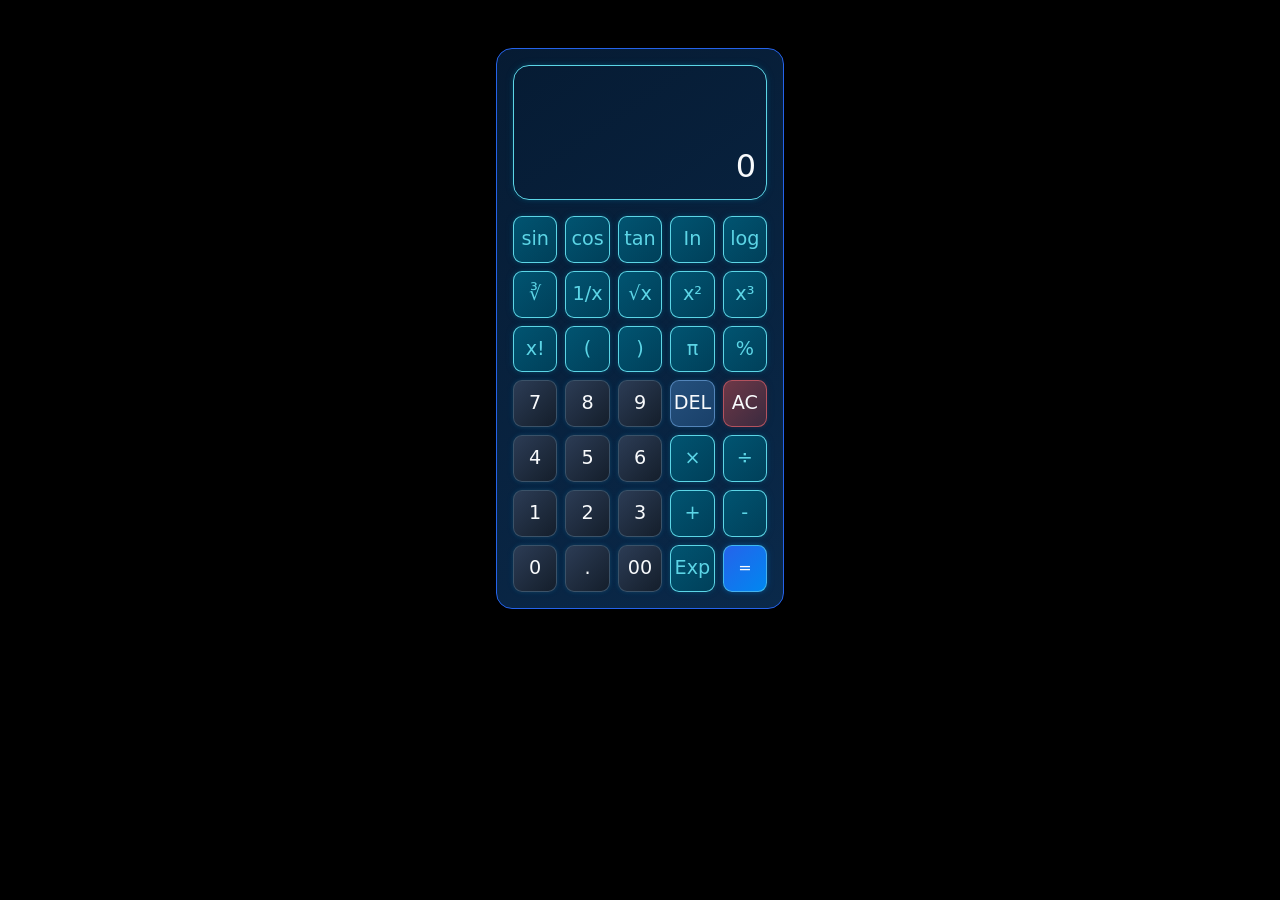
<file: index.html>
<!DOCTYPE html>
<html lang="en">

<head>
    <meta charset="UTF-8">
    <meta name="viewport" content="width=device-width, initial-scale=1.0">
    <title>Document</title>
    <link rel="stylesheet" href="bootstrap.css">
    <link rel="stylesheet" href="style.css">
</head>

<body>
    <div class="card main rounded-4 d-flex m-auto mt-5" style="width: 18rem;">

        <div class="card-body d-flex flex-column gap-3">
            
            <div class="screen d-flex flex-column justify-content-end rounded-4">
                <div id="expr"></div>
                <input type="text" class="input" id="input1" placeholder="0">
            </div>

            <div class="dailer d-flex flex-column gap-2">

                <div class="d-flex gap-2">
                    <button class="btns sign " id="sin">sin</button>
                    <button class="btns sign " id="cos">cos</button>
                    <button class="btns sign " id="tan">tan</button>
                    <button class="btns sign">In</button>
                    <button class="btns sign">log</button>
                </div>

                <div class="d-flex gap-2">
                    <button class="btns sign" id="cubicRoot">∛</button>
                    <button class="btns sign" id="reciprocal">1/x</button>
                    <button class="btns sign" id="sqRoot">√x</button>
                    <button class="btns sign" id="square">x²</button>
                    <button class="btns sign" id="cube">x³</button>
                </div>

                <div class="d-flex gap-2">
                    <button class="btns sign" id="factorial">x!</button>
                    <button class="btns sign">(</button>
                    <button class="btns sign">)</button>
                    <button class="btns sign" id="pi">π</button>
                    <button class="btns sign" id="percentage">%</button>
                </div>

                <div class="d-flex gap-2">
                    <button class="btns num">7</button>
                    <button class="btns num">8</button>
                    <button class="btns num">9</button>
                    <button class="btns delete">DEL</button>
                    <button class="btns allClear">AC</button>
                </div>

                <div class="d-flex gap-2">
                    <button class="btns num">4</button>
                    <button class="btns num">5</button>
                    <button class="btns num">6</button>
                    <button class="btns sign">×</button>
                    <button class="btns sign">÷</button>
                </div>

                <div class="d-flex gap-2">
                    <button class="btns num">1</button>
                    <button class="btns num">2</button>
                    <button class="btns num">3</button>
                    <button class="btns sign">+</button>
                    <button class="btns sign">-</button>
                </div>

                <div class="d-flex gap-2">
                    <button class="btns num">0</button>
                    <button class="btns num">.</button>
                    <button class="btns num">00</button>
                    <button class="btns sign" id="exponent">Exp</button>
                    <button class="equals">=</button>
                </div>

            </div>

        </div>
    </div>


    <script src="app.js"></script>
</body>

</html>
</file>
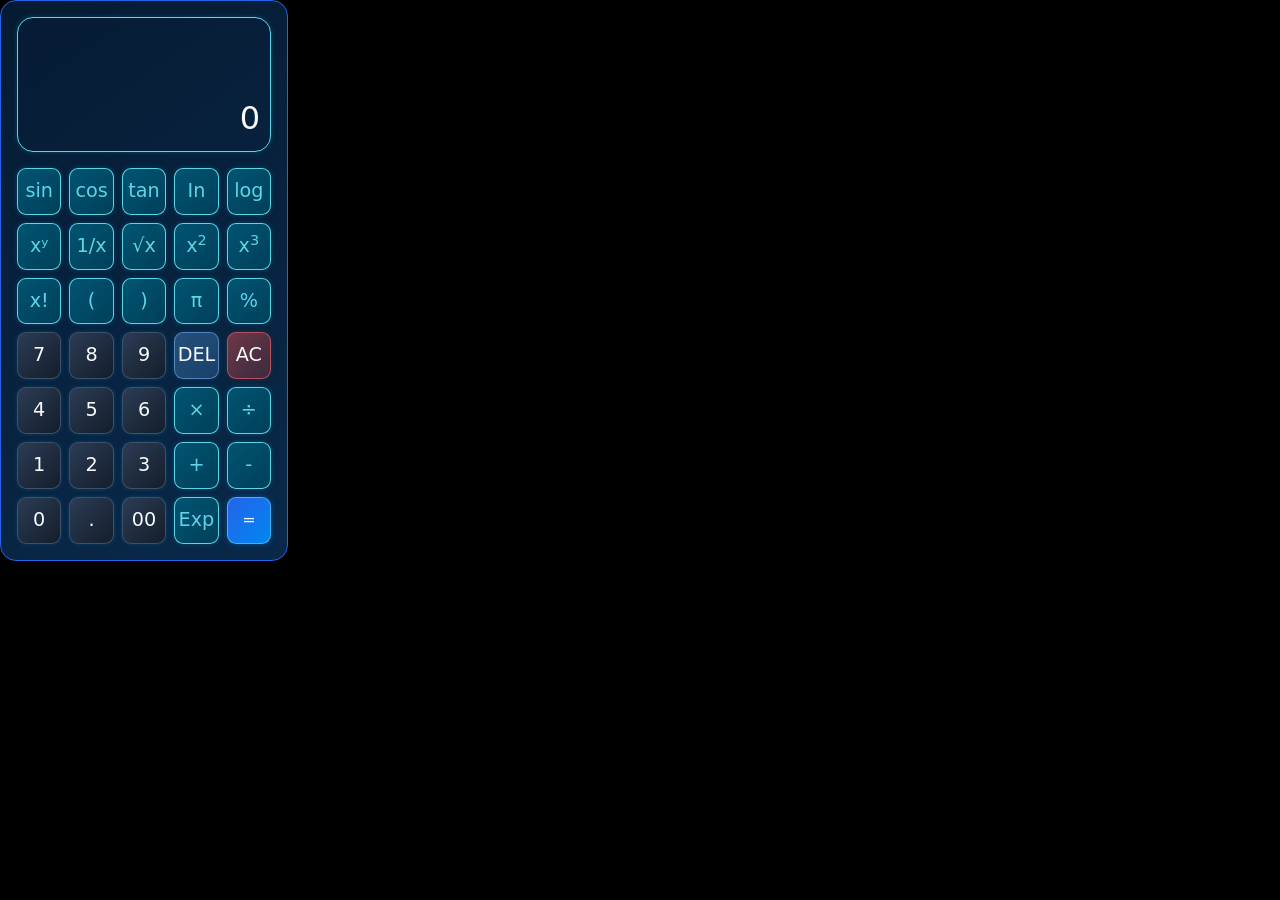
<file: inderx.html>
<!DOCTYPE html>
<html lang="en">
<head>
    <meta charset="UTF-8">
    <meta name="viewport" content="width=device-width, initial-scale=1.0">
    <title>Document</title>
    <link rel="stylesheet" href="bootstrap.css">
    <link rel="stylesheet" href="style.css">
</head>
<body>
    <div class="card main rounded-4" style="width: 18rem;">

  <div class="card-body d-flex flex-column gap-3">

    <!-- <div>
        <button>Light</button>
        <button>Drak</button>
    </div> -->

   <div class="screen d-flex flex-column justify-content-end rounded-4">
    <div id="expr" ></div>
    <input type="text" class="input" id="input1" placeholder="0">
   </div>

   <div class="dailer d-flex flex-column gap-2">

   <div class="d-flex gap-2">
        <button class="btns sign " id="sin">sin</button>
        <button class="btns sign " id="cos">cos</button>
        <button class="btns sign " id="tan">tan</button>
        <button class="btns sign">In</button>
        <button class="btns sign">log</button>
    </div>

     <div class="d-flex gap-2">
        <button  class="btns sign" id="power">xʸ</button>
        <button  class="btns sign" id="reciprocal">1/x</button>
        <button  class="btns sign">&radic;x</button>
        <button  class="btns sign">x<sup>2</sup></button>
        <button class="btns sign"> x<sup>3</sup></button>
    </div>

     <div class="d-flex gap-2">
        <button class="btns sign">x!</button>
        <button class="btns sign">(</button>
        <button class="btns sign">)</button>
        <button class="btns sign">&pi;</button>
        <button class="btns sign">%</button>
    </div>

     <div class="d-flex gap-2">
        <button class="btns num">7</button>
        <button class="btns num">8</button>
        <button class="btns num">9</button>
        <button class="btns delete">DEL</button>
        <button class="btns allClear">AC</button>
    </div>

     <div class="d-flex gap-2">
        <button class="btns num">4</button>
        <button class="btns num">5</button>
        <button class="btns num">6</button>
        <button class="btns sign">×</button>
        <button class="btns sign">÷</button>
    </div>

     <div class="d-flex gap-2">
        <button class="btns num">1</button>
        <button class="btns num">2</button>
        <button class="btns num">3</button>
        <button class="btns sign">+</button>
        <button class="btns sign">-</button>
    </div>

     <div class="d-flex gap-2">
        <button class="btns num">0</button>
        <button class="btns num">.</button>
        <button class="btns num">00</button>
        <button class="btns sign" id="exponent">Exp</button>
        <button class="equals">=</button>
    </div>

   </div>
    
  </div>
</div>
    

    <script src="app.js"></script>
</body>
</html>
</file>
<file: style.css>
* {
    margin: 0;
    padding: 0;
    box-sizing: border-box;
}

:root {
    --primary: rgba(6, 27, 51);
    --button: #122741;
    --cyan: #5cd5e6;
    --white: #F8FAFC;
    --muted: #94A3B8;
    --blue: #2563EB;
}

.btns {
    width: 18%;
    border: 1px solid black;
    background: transparent;
    border: none;
    outline: none;
    padding: 8px 0px;
    border-radius: 20% !important;
    color: var(--white);
    font-size: larger;

}

.equals {
    width: 18%;
    color: var(--white);
    border-radius: 20% !important;

    background: linear-gradient(135deg,
            var(--blue),
            #0087f0);

    border: 1px solid rgba(97, 223, 240, 0.6);

    box-shadow:
        0 0 4px rgba(0, 135, 240, 0.3),
        0 0 8px rgba(5, 130, 225, 0.2);

    transition: all 0.3s ease;
}

.equals:hover {
    border-color: #61dff0;

    box-shadow:
        0 0 6px #61dff0,
        0 0 14px rgba(5, 137, 171, 0.4),
        0 0 24px rgba(5, 137, 171, 0.2);
}

.main {
    background: linear-gradient(145deg,
            var(--primary),
            rgba(10, 41, 74));
    border: 1px solid var(--blue) !important;
}

.screen {
    /* width: 100%; */
    height: 15vh;
    border: 1px solid var(--cyan);
    box-shadow:
        0 0 4px rgba(5, 137, 171, 0.25),
        0 0 8px rgba(5, 137, 171, 0.15);
    ;
    font-size: xx-large;
    padding: 0px 10px;

}

.input {
    border: none;
    background: transparent;
    outline: none;
    color: var(--white);
    text-align: right;
    height: 50%;

}

.input::placeholder {
    color: var(--white);
    font-size: xx-large;
}

#expr {
    color: var(--white);
    text-align: right;
    height: 50%;
    font-size: x-large;
}

.num {
    background: linear-gradient(135deg,
            #2c3c55,
            #141e2b);

    border: 1px solid #3B5268;

    box-shadow:
        0 0 4px rgba(56, 189, 248, 0.12),
        0 0 8px rgba(56, 189, 248, 0.06);

    transition: all 0.3s ease;
}

.num:hover {
    border-color: #52758A;

    box-shadow:
        0 0 6px rgba(56, 189, 248, 0.22),
        0 0 12px rgba(56, 189, 248, 0.10);
}

body {
    background-color: black !important;
}

.sign {
    background: linear-gradient(135deg,
            #015471,
            #00405a);
    color: var(--cyan);
    border: 1px solid var(--cyan);
    box-shadow:
        0 0 4px rgba(5, 137, 171, 0.25),
        0 0 8px rgba(5, 137, 171, 0.15);

    transition: all 0.3s ease;
}

.sign:hover {
    border-color: #61dff0;

    box-shadow:
        0 0 6px rgba(5, 137, 171, 0.5),
        0 0 14px rgba(5, 137, 171, 0.35),
        0 0 24px rgba(5, 137, 171, 0.15);
}

.delete {
    background: linear-gradient(135deg,
            #25507d,
            #194069);

    border: 1px solid #5385ba;

    box-shadow:
        0 0 4px rgba(56, 189, 248, 0.12),
        0 0 8px rgba(56, 189, 248, 0.06);

    transition: all 0.3s ease;
}

.delete:hover {
    border-color: #568dc7;

    box-shadow:
        0 0 6px rgba(56, 189, 248, 0.22),
        0 0 12px rgba(56, 189, 248, 0.10);
}

.allClear {
    background: linear-gradient(135deg,
            #6e3847,
            #3a2a3f);

    border: 1px solid #b3525e;

    box-shadow:
        0 0 4px rgba(179, 82, 94, 0.15),
        0 0 8px rgba(109, 55, 61, 0.12);

    transition: all 0.3s ease;
}

.allClear:hover {
    border-color: #b3525e;

    box-shadow:
        0 0 6px rgba(189, 95, 106, 0.5),
        0 0 12px rgba(109, 55, 61, 0.4),
        0 0 20px rgba(189, 95, 106, 0.15);
}

#expr sup {
    font-size: 0.6em;
    vertical-align: super;
}
</file>
